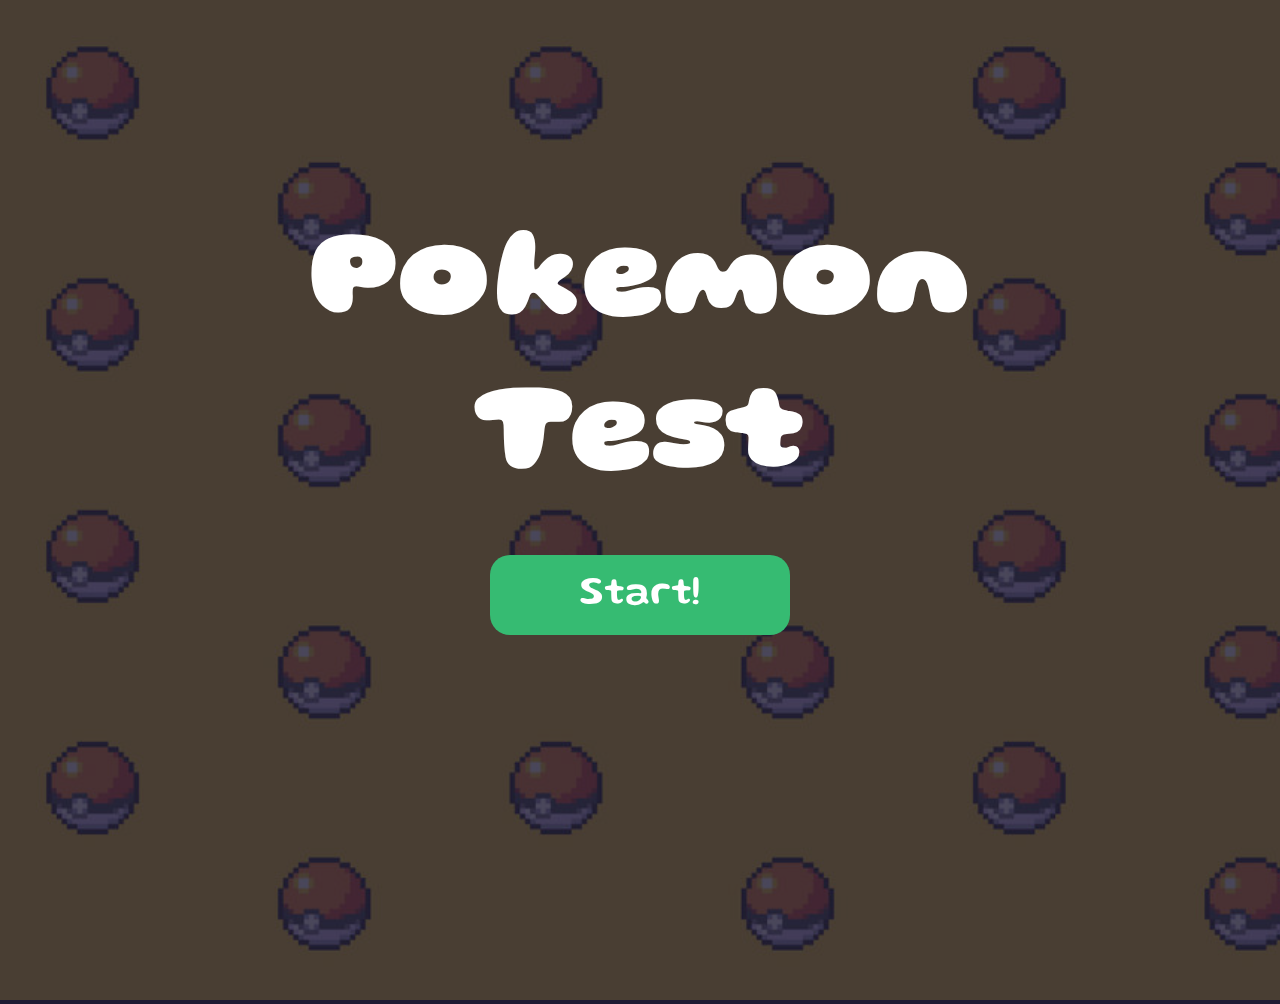
<file: index.html>
<!DOCTYPE HTML>

<html>

<head>
    <meta http-equiv="Content-Type" content="text/html; charset=UTF-8">
    <meta name="viewport" content="width=device-width, initial-scale=1.0">
    <title>Pokemon Test</title>
    <script src="libraries/p5.min.js"></script>
    <script src="libraries/jquery-3.6.0.min.js" type="text/javascript"></script>
    <link href="style/index.css" rel="stylesheet" type="text/css" />
    <link rel="preconnect" href="https://fonts.googleapis.com">
    <link rel="preconnect" href="https://fonts.gstatic.com" crossorigin>
    <link href="https://fonts.googleapis.com/css2?family=Gluten:wght@100;300;500;900&display=swap" rel="stylesheet">
    <style>
        body {
            margin: 0;
        }

        .video-container {
            display: none;
            z-index: 999;
            text-align: center;
        }

        #pokemon-video {
            width: 800px;
        }

        @media (max-width: 800px) {
            #pokemon-video {
                max-width: 100%;
            }

        }

        .bg {
            z-index: 0;
            opacity: 20%;
            position: absolute;
        }

        .main-container {
            z-index: 1;
            position: fixed;
            top: 80px;
            width: 100%;
        }

        .title {
            font-size: 128px;
            line-height: 120%;
        }

        .button {
            text-align: center;
            margin: 40px auto;
            width: 300px;
            height: 80px;
            color: white;
            font-size: 40px;
            line-height: 80px;
            background-color: rgb(54 187 114);
            border-radius: 20px;
            font-weight: 500;
        }
    </style>

</head>

<body>
    <div class="bg"><img src="assets/pokeball_wallpaper.jpg" alt=""></div>
    <section class="main-container">
        <section class="openninng-container">
            <section class="title-section">
                <p class="title">Pokemon<br />Test</p>
            </section>
            <div class="button" id="button-start" onclick="playVideo()">Start!</div>
        </section>

        <section class="video-container">
            <video id="pokemon-video">
                <source src="assets/pokemon_test_video.mp4" type="video/mp4">
            </video>
        </section>
    </section>



    <script>

        resizeBg();

        $(window).resize(function () {
            resizeBg();
        });

        function resizeBg() {
            var h = $(window).height();
            var w = $(window).width();
            if (h / w < 1162 / 670) {
                $('.bg img').height(h+100);
            } else {
                $('.bg img').width(w+100);
            }
        }

        function playVideo() {
            $('.openninng-container').css('display', 'none');
            $('.video-container').css('display', 'block');
            document.getElementById("pokemon-video").play();
        }
        var elevideo = document.getElementById("pokemon-video");
        elevideo.addEventListener('ended', function () { //结束
            console.log("播放结束");
            window.location.href = "test.html";

        }, false);


        $(document).mousemove(function (e) {
            $(".bg").css('top', ($(window).width() / 2 - e.pageX)/10);
            $(".bg").css('left', ($(window).height() / 2 - e.pageY)/10);
        });
    </script>
</body>
</file>
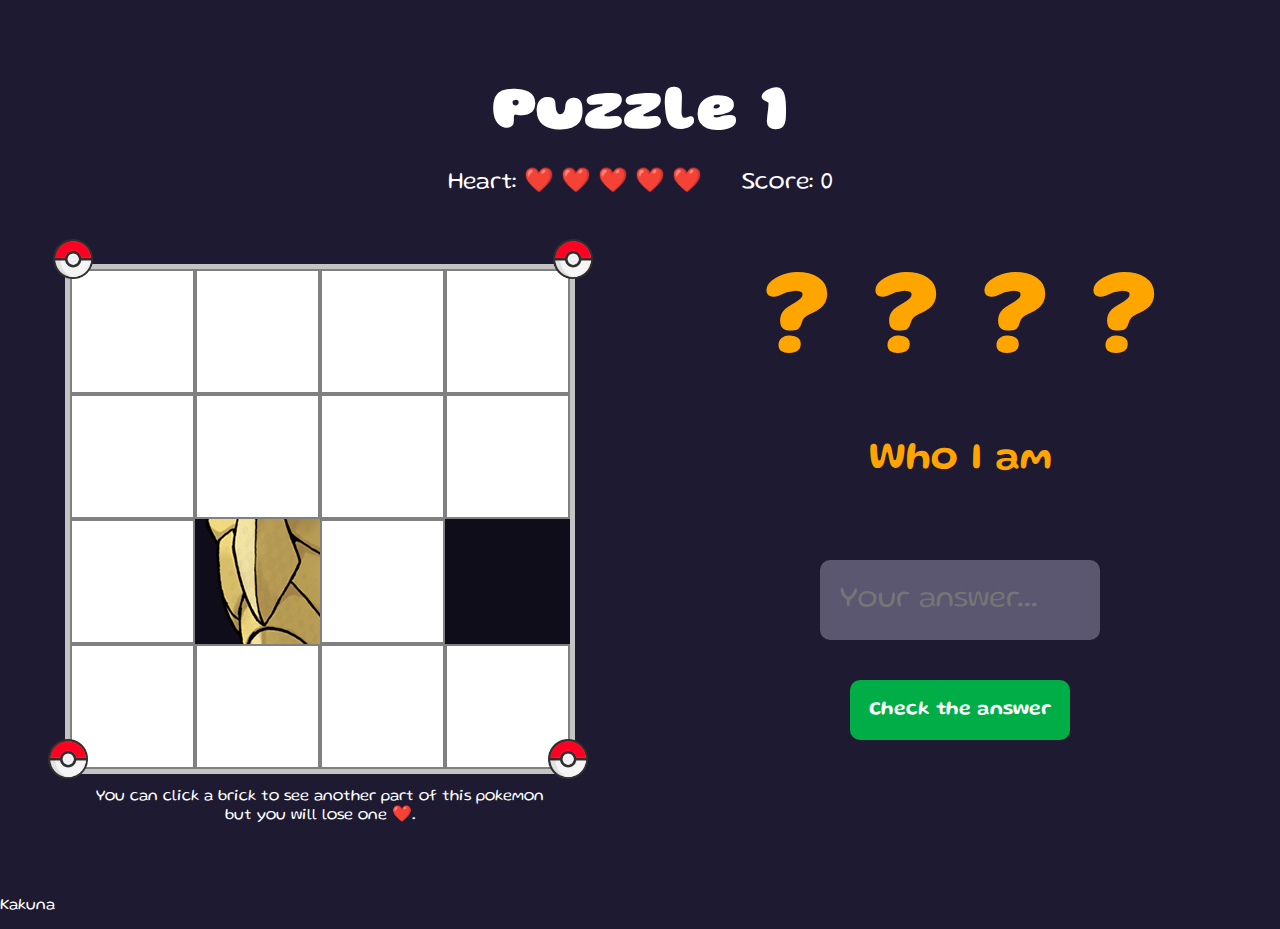
<file: test.html>
<!DOCTYPE HTML>

<html>

<head>
    <meta http-equiv="Content-Type" content="text/html; charset=UTF-8">
    <meta name="viewport" content="width=device-width, initial-scale=1.0">
    <title>Pokemon Test</title>
    <script src="libraries/p5.min.js"></script>
    <script src="libraries/p5.sound.min.js"></script>

    <script src="libraries/jquery-3.6.0.min.js" type="text/javascript"></script>
    <script src="libraries/jquery.csv.js" type="text/javascript"></script>
    <script src="script/pokemon.js" type="text/javascript"></script>
    <link href="style/index.css" rel="stylesheet" type="text/css" />
    <link rel="preconnect" href="https://fonts.googleapis.com">
    <link rel="preconnect" href="https://fonts.gstatic.com" crossorigin>
    <link href="https://fonts.googleapis.com/css2?family=Gluten:wght@100;300;500;900&display=swap" rel="stylesheet">
</head>

<body>
    <section class="main-container">
        <section class="title-section">
            <p class="title"></p>
            <div class="sub-title">
                <p class="heart"></p>
                <p class="score"></p>
            </div>


        </section>
        <section class="main-section">
            <section class="left-section-image">
                <div class="frame"></div>
                <p class="frame-description">You can click a brick to see another part of this pokemon<br /> but you
                    will lose one ❤️.</p>
                <img class="pokeball" id="pokeball-left-up" src="assets/pokeball.png">
                <img class="pokeball" id="pokeball-left-bottom" src="assets/pokeball.png">
                <img class="pokeball" id="pokeball-right-up" src="assets/pokeball.png">
                <img class="pokeball" id="pokeball-right-bottom" src="assets/pokeball.png">
            </section>
            <section class="right-section-result" id="section-who-i-am">
                <p class="who-i-am"><span class="question-mark">? ? ? ?</span><br>Who I am</p>
                <input id="input-answer" placeholder="Your answer...">
                <div class="button" id="check-the-answer">Check the answer</div>
            </section>
            <section class="right-section-result" id="section-result">
                <section>
                    <div id="result_name">
                        <p id="pokemon_name"></p>
                        <p id="pokedex"></p>
                    </div>
                    <div id="result_type">
                        <p id="pokemon_type"></p>
                    </div>
                    <!-- <p id="pokemon_classfication"></p> -->
                </section>

                <table>
                    <tr id="table_height">
                        <td>Height(m):</td>
                        <td class="td_item_data"></td>
                        <td class="td_item_data_vis">

                        </td>
                    </tr>
                    <tr id="table_weight">
                        <td>Weight(kg):</td>
                        <td class="td_item_data"></td>
                        <td class="td_item_data_vis">

                        </td>
                    </tr>
                    <tr id="table_hp">
                        <td>HP:</td>
                        <td class="td_item_data"></td>
                        <td class="td_item_data_vis">

                        </td>
                    </tr>
                    <tr id="table_attack">
                        <td>Attack:</td>
                        <td class="td_item_data"></td>
                        <td class="td_item_data_vis">

                        </td>
                    </tr>
                    <tr id="table_defense">
                        <td>Defense:</td>
                        <td class="td_item_data"></td>
                        <td class="td_item_data_vis">

                        </td>
                    </tr>
                    <tr id="table_sp_attack">
                        <td>SP Attack:</td>
                        <td class="td_item_data"></td>
                        <td class="td_item_data_vis">

                        </td>
                    </tr>
                    <tr id="table_sp_defense">
                        <td>SP Defense:</td>
                        <td class="td_item_data"></td>
                        <td class="td_item_data_vis">

                        </td>
                    </tr>
                    <tr id="table_speed">
                        <td>Speed:</td>
                        <td class="td_item_data"></td>
                        <td class="td_item_data_vis">

                        </td>
                    </tr>
                </table>

                <div class="button" id="try-again">Next Puzzle</div>
            </section>
        </section>
        <p id="secret_answer"></p>
    </section>
    <section class="score-container">
        <p id="score"></p>
        <img src="assets/pokeball.png">
        <div class="button" id="restart">Restart!</div>
    </section>
</body>

</html>
</file>
<file: style/index.css>
* {
    font-family: 'Gluten', cursive;
    font-weight: 300;
}

body {
    background-color: rgb(29, 26, 50);
    color: white;
    margin: 0;
}

.main-container {
    margin: auto;
    min-width: 600px;
}

.title-section {
    width: 100%;
}

.heart, .score {
    margin: 0 20px 60px 20px;
    font-size: 24px;
    font-weight: 300;
    text-align: center;
    color: white;
    line-height: 40px;
}

.title {
    width: 100%;
    font-size: 64px;
    font-weight: 900;
    text-align: center;
    color: white;
    line-height: 100px;
    margin-bottom: 0;
}

.sub-title {
    display: flex;
    flex-direction: row;
    flex-wrap: wrap;
    width: fit-content;
    margin:auto;
}

.main-section {
    width: 100%;
    display: flex;
    flex-wrap: wrap;
}

/* Responsive layout - makes a one column layout instead of a two-column layout */

@media (max-width: 800px) {
    .left-section-image, .right-section-result {
        flex: 100%;
    }
}

.left-section-image {
    flex: 50%;
    text-align: center;
}

.frame {
    width: 500px;
    height: 500px;
    margin: auto;
    border: solid rgb(196, 196, 196) 5px;
    background-color: rgba(0, 0, 0, 0.5);
    display: flex;
    flex-wrap: wrap;
}

.frame-description {
    color: white;
}

.pokemon-image {
    width: 100%;
    height: 100%;
}

.right-section-result {
    flex: 50%;
    text-align: center;
}

.who-i-am {
    font-size: 40px;
    font-weight: 500;
    color: orange;
    line-height: 120px;
    margin-top: 0;
}

.question-mark {
    font-weight: 900;
    font-size: 300%;
}

.button {
    text-align: center;
    margin: 40px auto;
    width: 220px;
    height: 60px;
    color: white;
    font-size: 20px;
    line-height: 60px;
    background-color: rgb(1 173 70);
    border-radius: 10px;
    font-weight: 500;
}

.button:hover {
    cursor: pointer;
    background-color: rgba(29, 138, 78, 0.8);
    color: rgba(255, 255, 255, 0.8);
}

.brick {
    width: 25%;
    height: 25%;
    background-color: white;
    box-shadow: 0px 0px 0px 2px grey inset;
}

.brick:hover {
    cursor: pointer;
    background-color: rgb(200, 200, 200);
}

#section-result {
    display: none;
}

table {
    width: 500px;
    margin: 20px auto;
}

table tr {
    height: 32px;
}

table tr td {
    width: 120px;
    text-align: left;
    font-weight: 500;
}

table tr .td_item_data {
    width: 50px;
    text-align: right;
    font-weight: 300;
}

table tr .td_item_data_vis {
    width: 330px;
    padding-left: 10px;
}

table div {
    border-radius: 2px;
    margin: 6px 2px;
    width: 12px;
    height: 20px;
    background-color: rgb(77 87 156 / 33%);
}

table .block_hightlight {
    background-color: #ffc907;
}

table .td_item_data_vis {
    display: flex;
    flex-direction: row;
}

#result_name {
    display: flex;
    flex-direction: row;
    text-align: center;
    align-items: center;
    height: 80px;
    width: fit-content;
    margin: auto;
}

#pokemon_name {
    font-size: 32px;
    font-weight: 500;
    width: fit-content;
}

#pokedex {
    /* background-color: rgb(255 255 255 / 33%); */
    height: 32px;
    line-height: 32px;
    padding: 0 10px;
    border-radius: 10px;
    margin-left: 20px;
    font-size: 18px;
    width: fit-content;
    font-weight: 300;
}

#result_type {
    display: flex;
    flex-direction: row;
    text-align: center;
    align-items: center;
    height: 40px;
    width: fit-content;
    margin: auto;
}

#pokemon_type {
    width: 100%;
    background-color: rgb(255 255 255 / 33%);
    height: 24px;
    line-height: 24px;
    padding: 0 10px;
    border-radius: 10px;
    font-size: 18px;
    width: fit-content;
}

.left-section-image .pokeball {
    width: 40px;
    height: 40px;
    position: relative;
}

#pokeball-left-up {
    top: -600px;
    left: -180px;
}

#pokeball-left-bottom {
    top: -100px;
    left: -230px;
}

#pokeball-right-up {
    top: -600px;
    left: 230px;
}

#pokeball-right-bottom {
    top: -100px;
    left: 180px;
}

input {
    width: 240px;
    height: 80px;
    font-size: 30px;
    background-color: #5b5771;
    border: 0;
    border-radius: 10px;
    padding: 0 20px;
    color: white;
    outline-width: 0;
}

input:hover {
    background-color: #3f3c52;
}

#score {
    font-size: 80px;
    font-weight: 900;
    text-align: center;
    margin-top: 150px;
}

.score-container {
    display: none;
    text-align: center;
}

#restart {
    text-align: center;
    margin: 80px auto;
    width: 300px;
    height: 80px;
    color: white;
    font-size: 40px;
    line-height: 80px;
    background-color: rgb(54 187 114);
    border-radius: 20px;
    font-weight: 500;
}

#restart:hover {
    opacity: 80%;
}
</file>
